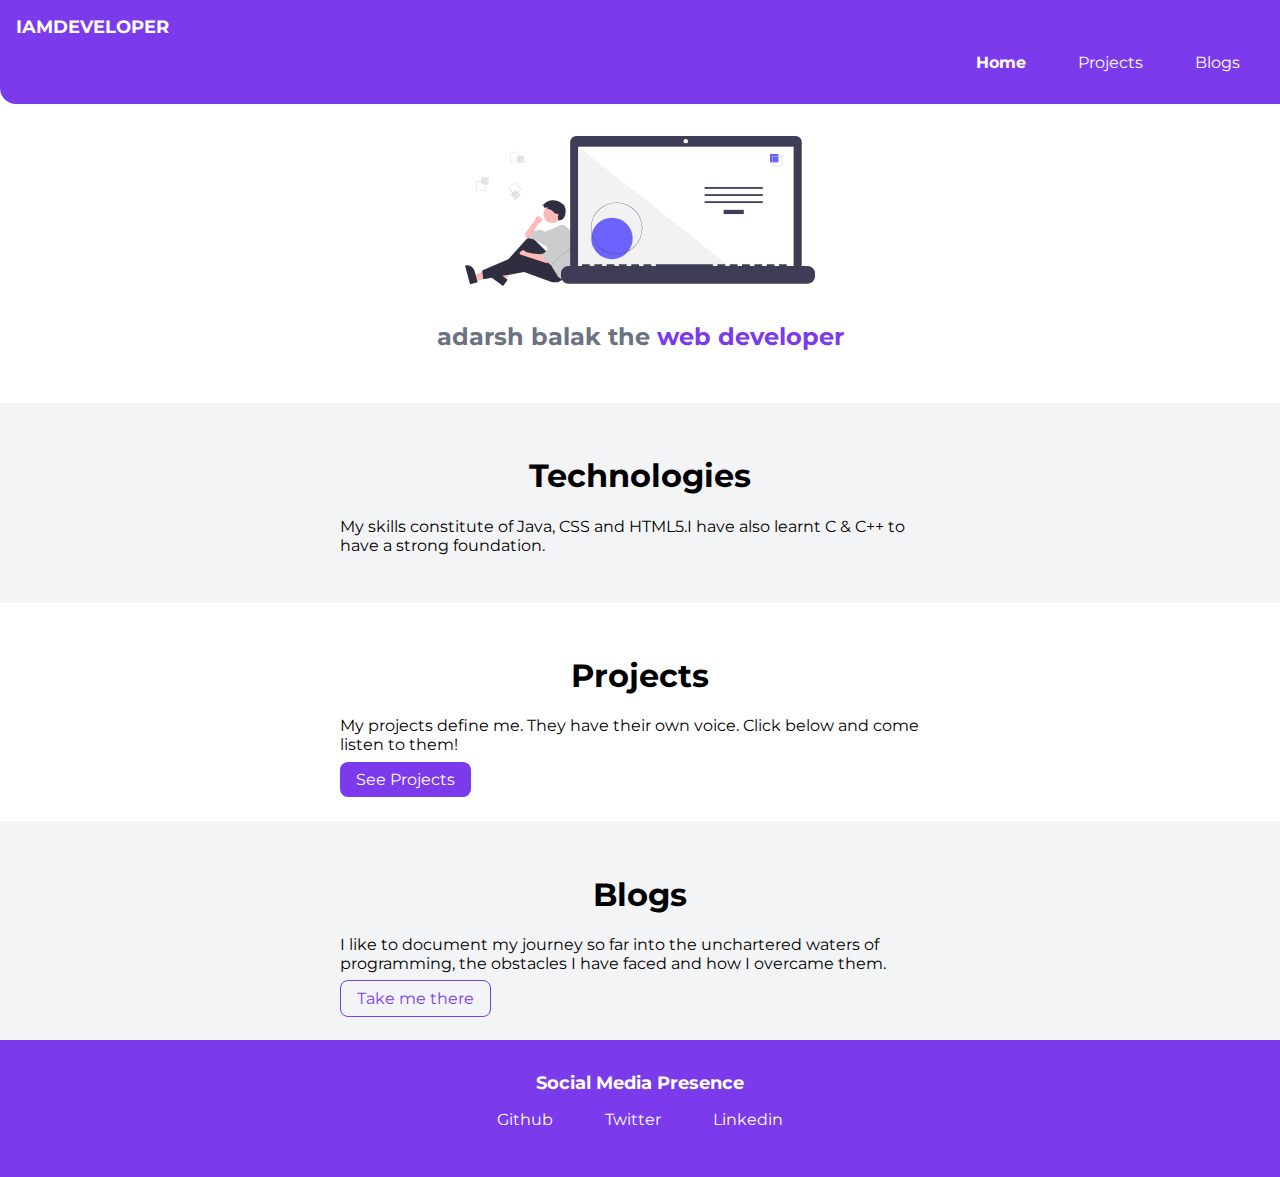
<file: index.html>
<!DOCTYPE html>
<html lang="en">

<head>
    <meta charset="UTF-8">
    <meta http-equiv="X-UA-Compatible" content="IE=edge">
    <meta name="viewport" content="width=device-width, initial-scale=1.0">
    <title>home | adarshbalak</title>
    <link href="styles.css" rel="stylesheet">
</head>

<body>
    <nav class="navigation  
    container">
        <div class="nav-brand">IAMDEVELOPER</div>
        <ul class="list-non-bullet 
        nav-pills">
            <li class="list-item-inline">
                <a class="link link-active" href="/">Home</a>
            </li>
            <li class="list-item-inline">
                <a class="link" href="/projects.html">Projects</a>
            </li>
            <li class="list-item-inline">
                <a class="link" href="/blogs.html">Blogs</a>
            </li>
        </ul>
    </nav>
    <header class="hero">
        <img class="hero-img" src="images/hero.svg">
        <h2 class="hero-heading">adarsh balak the<span class="heading-inverted"> web developer</span> </h2>
    </header>

 

    <section class="section ow">
        <div class="container 
        container-center">
            <h1>Technologies</h1>
            <p>My skills constitute of Java, CSS and HTML5.I have also learnt C & C++ to have a strong foundation.</p>
        </div>
    </section>

    <section class="section">
        <div class="container 
        container-center">
            <h1>Projects</h1>
            <p>My projects define me. They have their own voice. Click below and come listen to them!</p>
            <a class="link 
    link-primary" href="/projects.html">See Projects</a>
        </div>
    </section>

    <section class="section ow">
        <div class="container 
        container-center">
            <h1>Blogs</h1>
            <p>I like to document my journey so far into the unchartered waters of programming, the obstacles I have faced and how I overcame them.</p>
            <a class="link 
    link-secondary" href="/blogs.html">Take me there</a> 
        </div>
    </section>

    <footer class="footer">
        <div class="footer-header">Social Media Presence</div>
        <ul class="social-links 
        list-non-bullet">
            <li class="list-item-inline">
                <a class="link" href="https://github.com/ankit25-x">
                    Github
                </a>
            </li>
            <li class="list-item-inline">
                <a class="link" href="https://twitter.com/SupernovaAnkit">
                    Twitter
                </a>
            </li>
            <li class="list-item-inline">
                <a class="link" href="https://www.linkedin.com/in/ankit-gupta-836917115/">
                    Linkedin
                </a>
            </li>

        </ul>
    </footer>
</body>

</html>
</file>
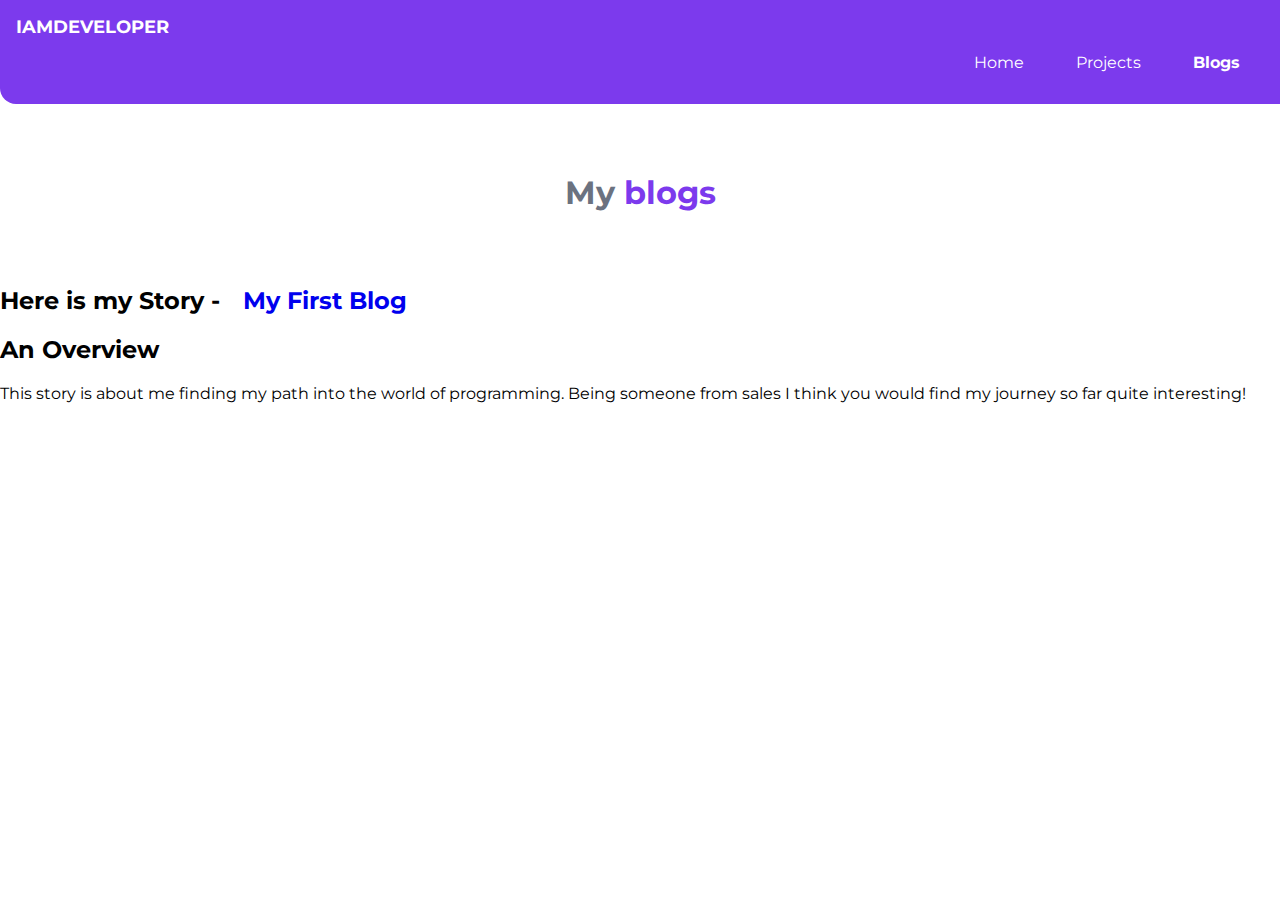
<file: blogs.html>
<!DOCTYPE html>
<html lang="en">
<head>
    <meta charset="UTF-8">
    <meta http-equiv="X-UA-Compatible" content="IE=edge">
    <meta name="viewport" content="width=device-width, initial-scale=1.0">
    <title>Blogs | adarshbalak</title>
    <link href="styles.css" rel="stylesheet">
</head>
<body>
    <nav class="navigation  
    container">
        <div class="nav-brand">IAMDEVELOPER</div>
        <ul class="list-non-bullet 
        nav-pills">
            <li class="list-item-inline">
                <a class="link" href="/">Home</a>
            </li>
            <li class="list-item-inline">
                <a class="link" href="/projects.html">Projects</a>
            </li>
            <li class="list-item-inline">
                <a class="link link-active" href="/blogs.html">Blogs</a>
            </li>
        </ul>
    </nav>
    <header class="hero">
        
        <h1 class="hero-heading">My<span class="heading-inverted"> blogs</span> </h1>
    </header>

    <h2>Here is my Story - <a class="link" href="https://thisismystory.netlify.app/">My First Blog</a></h2>

    <h2>An Overview</h2>

    <p>This story is about me finding my path into the world of programming. Being someone from sales I think you would find my journey so far quite interesting!</p>


</body>
</html>
</file>
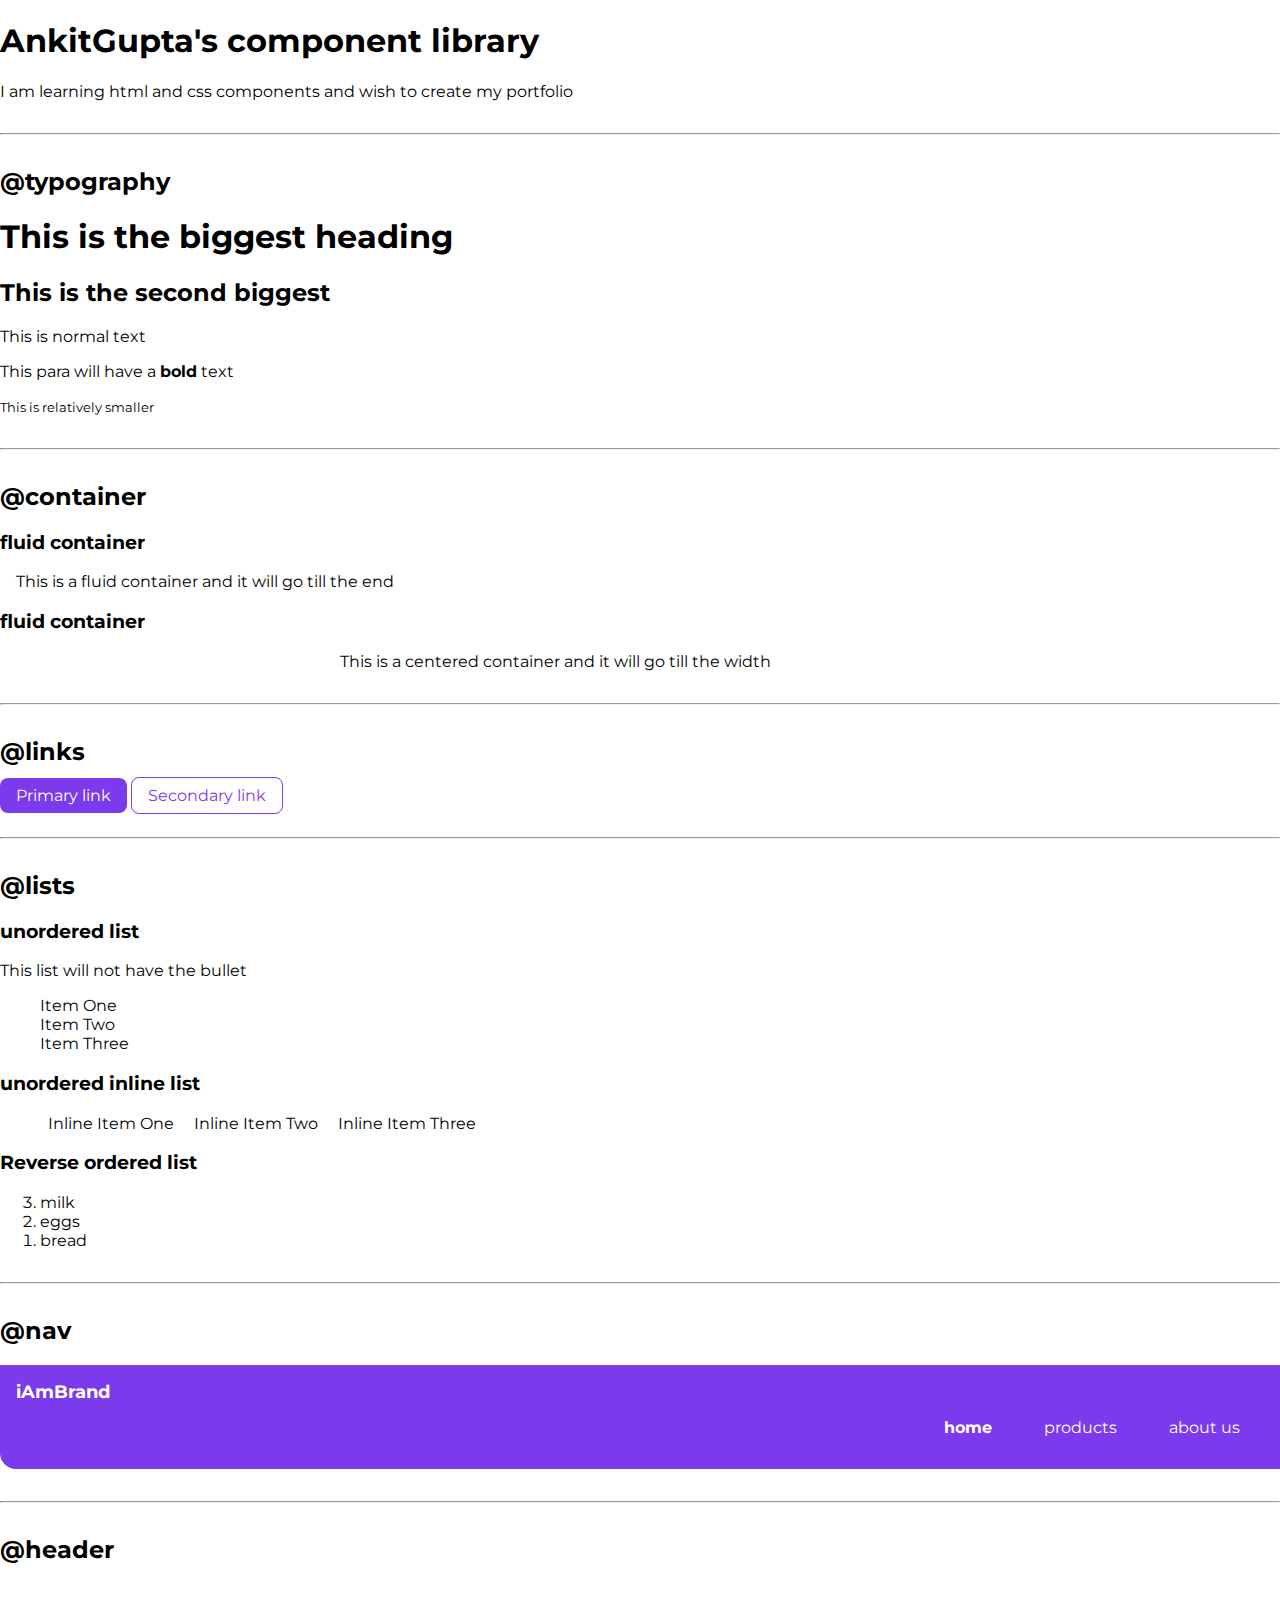
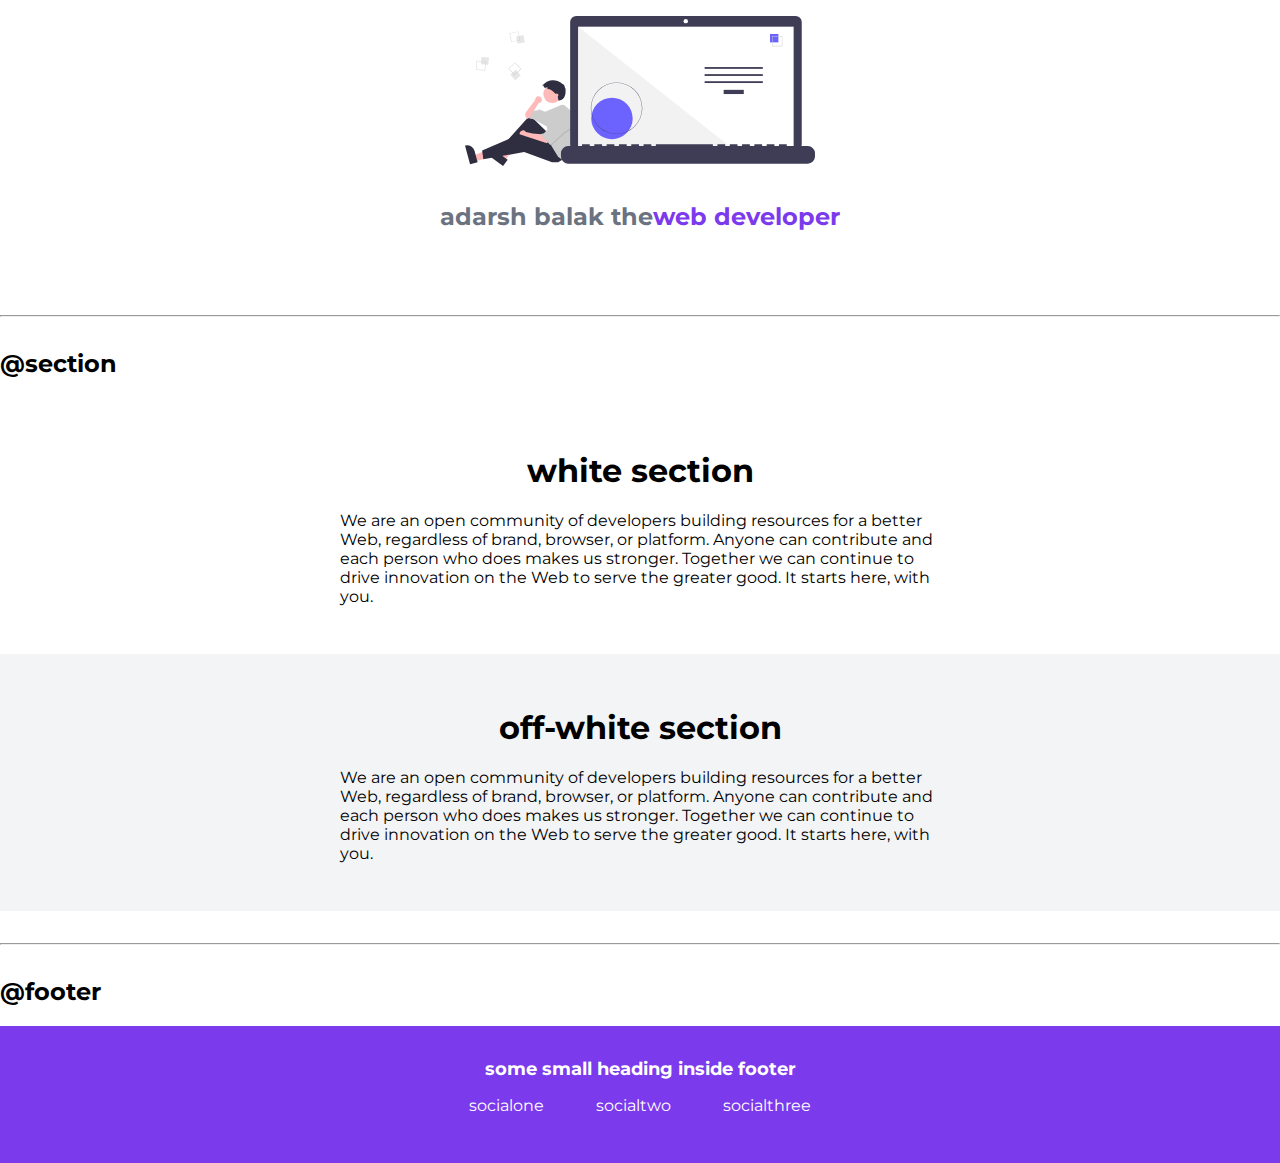
<file: components.html>
<!DOCTYPE html>
<html lang="en">

<head>
    <meta charset="UTF-8">
    <meta http-equiv="X-UA-Compatible" content="IE=edge">
    <meta name="viewport" content="width=device-width, initial-scale=1.0">
    <title>Component library</title>

    <link href="/styles.css" rel="stylesheet" />
</head>

<body>
    <h1>AnkitGupta's component library</h1>
    <p>I am learning html and css components and wish to create my portfolio</p>

    <hr>

    <h2>@typography</h2>

    <h1>This is the biggest heading</h1>
    <h2>This is the second biggest</h2>
    <p>This is normal text</p>
    <p>This para will have a <strong>bold</strong> text</p>
    <small>This is relatively smaller</small>

    <hr>

    <h2>@container</h2>

    <h3>fluid container</h3>
    <div class="container">This is a fluid container and it will go till the end</div>

    <h3>fluid container</h3>
    <div class="container 
    container-center">This is a centered container and it will go till the width</div>

    <hr>

    <h2>@links</h2>

    <a class="link 
    link-primary" href="/">Primary link</a>
    <a class="link 
    link-secondary" href="/">Secondary link</a>
    <hr>

    <h2>@lists</h2>

    <h3>unordered list</h3>
    <p>This list will not have the bullet</p>

    <ul class="list-non-bullet">

        <li>Item One</li>
        <li>Item Two</li>
        <li>Item Three</li>

    </ul>

    <h3>unordered inline list</h3>

    <ul>
        <li class="list-item-inline">Inline Item One</li>
        <li class="list-item-inline">Inline Item Two</li>
        <li class="list-item-inline">Inline Item Three</li>
    </ul>

    <h3>Reverse ordered list</h3>

    <ol reversed>
        <li>milk</li>
        <li>eggs</li>
        <li>bread</li>


    </ol>

    <hr>

    <h2>@nav</h2>
    <nav class="navigation  
    container">
        <div class="nav-brand">iAmBrand</div>
        <ul class="list-non-bullet 
        nav-pills">
            <li class="list-item-inline">
                <a class="link link-active" href="/">home</a>
            </li>
            <li class="list-item-inline">
                <a class="link" href="/">products</a>
            </li>
            <li class="list-item-inline">
                <a class="link" href="/">about us</a>
            </li>
        </ul>
    </nav>

    <hr>

    <h2>@header</h2>
    <header class="hero">
        <img class="hero-img" src="images/hero.svg">
        <h2 class="hero-heading">adarsh balak the<span class="heading-inverted">web developer</span> </h2>
    </header>
 
    <hr>
    <h2>@section</h2>

    <section class="section">
        <div class="container 
        container-center">
            <h1>white section</h1>
            <p>We are an open community of developers building resources for a better Web, regardless of brand, browser,
                or platform. Anyone can contribute and each person who does makes us stronger. Together we can continue
                to drive innovation on the Web to serve the greater good. It starts here, with you.</p>
        </div>
    </section>

    <section class="section ow">
        <div class="container 
        container-center">
            <h1>off-white section</h1>
            <p>We are an open community of developers building resources for a better Web, regardless of brand, browser,
                or platform. Anyone can contribute and each person who does makes us stronger. Together we can continue
                to drive innovation on the Web to serve the greater good. It starts here, with you.</p>
        </div>
    </section>
    <hr>
    <h2>@footer</h2>
    <footer class="footer">
        <div class="footer-header">some small heading inside footer</div>
        <ul class="social-links 
        list-non-bullet">
            <li class="list-item-inline">
                <a class="link" href="/">
                    socialone
                </a>
            </li>
            <li class="list-item-inline">
                <a class="link" href="/">
                    socialtwo
                </a>
            </li>
            <li class="list-item-inline">
                <a class="link" href="/">
                    socialthree
                </a>
            </li>

        </ul>
    </footer>

</body>

</html>
</file>
<file: styles.css>
@import url('https://fonts.googleapis.com/css2?family=Montserrat&display=swap');

:root{
    --primary-color: #7C3AED;
    --dark-gray: #6B7280;
    --off-white: #F3F4F6;
}


body{
    font-family: 'Montserrat', 
    sans-serif;
    margin:0px;
    
}

hr{
    margin: 2rem 0rem;
}
/** container **/
.container {
    padding-left: 1rem;
    padding-right: 1rem;
}

.container-center{
     max-width: 600px;
     margin: auto;
}

/** links**/ 
.link{
    text-decoration: none;
    padding: 0.5rem 1rem;
}
.link-primary{
    background-color: var(--primary-color);
    border-radius: 0.5rem;
    color: white;
}

.link-secondary{
    color: var(--primary-color);
    border-radius: 0.5rem;
    border: 1px solid var(--primary-color);
}

/** lists **/
.list-non-bullet{
    list-style: none;
}

.list-item-inline{
    display: inline;
    padding: 0rem 0.5rem;
}

/** navigation**/

.navigation{

    background-color: var(--primary-color);
    color: white;
    padding: 1rem;
    border-bottom-left-radius: 1rem;
}

.navigation .link{
    color: white;
    
}

.navigation .nav-pills{
    text-align: right;
}

.navigation .nav-brand{
    font-weight: bold;
    font-size: 1.1rem;
}

.navigation .link-active{
    font-weight: bold;
}

/** header**/

.hero{
    padding: 2rem;
}

.hero .hero-img{
    max-width: 350px;
    display: block;
    margin: auto;
}

.hero .hero-heading{
    padding-top: 1rem;
    color: var(--dark-gray);
    text-align: center;
}

.hero .hero-heading .heading-inverted{
    color: var(--primary-color);
}

/** sections **/
.section{
    padding: 2rem;
}

.section h1{
text-align: center;

}

.ow{
    background-color: var(--off-white);
}

/** footers**/

.footer{
    background-color: var(--primary-color);
    padding: 2rem 1rem;
    text-align: center; 
    color:white;
}

.footer .footer-header{
    font-weight: bold;
    font-size: large;
}
.footer .link{
    color: white;
}

.footer ul{
    padding-inline-start: 0px;
}
</file>
